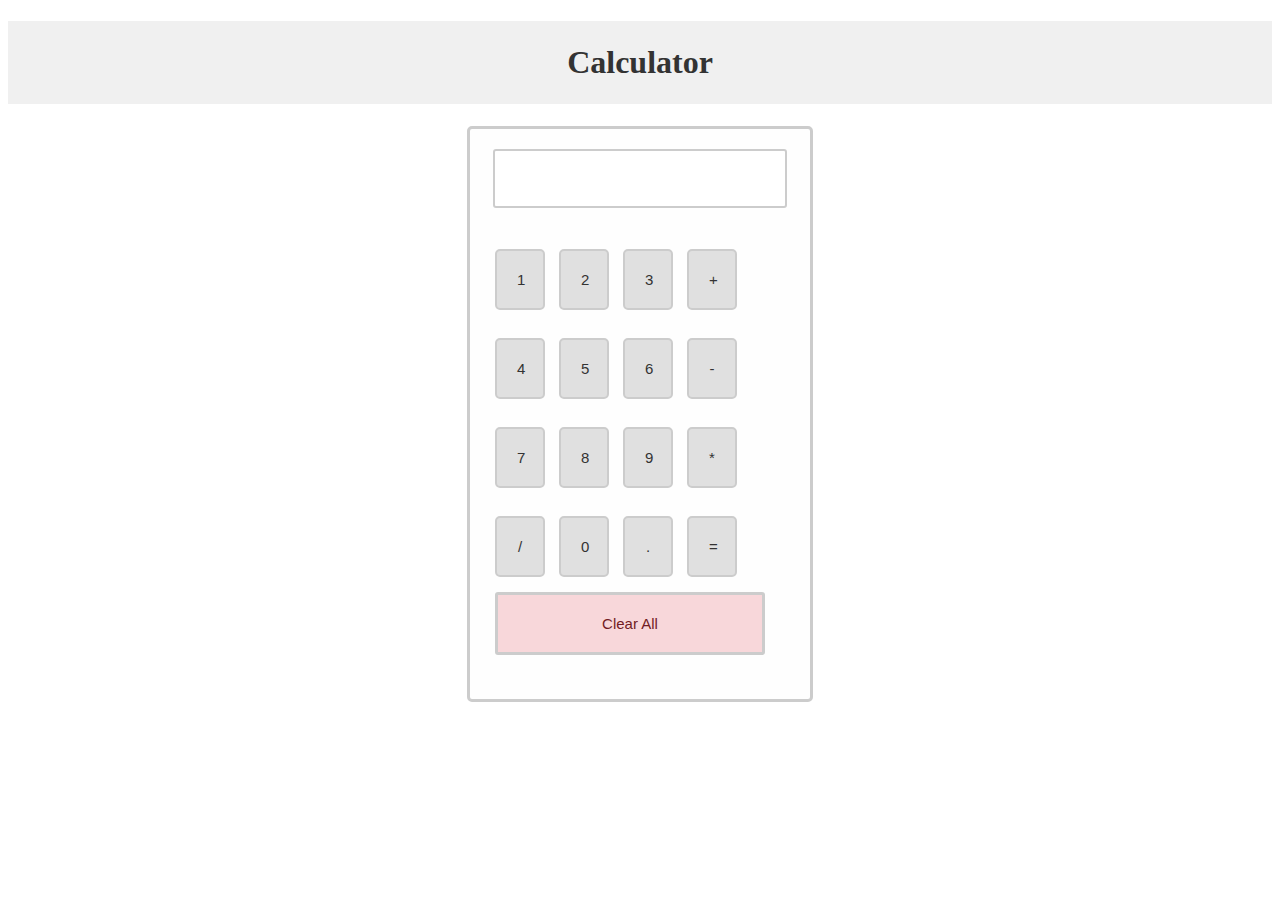
<file: calculator.html>
<!DOCTYPE html>
<html lang="en">
<head>
<title> JavaScript Calculator </title>
<style>
h1 {
text-align: center;
padding: 23px;
background-color: #f0f0f0; 
color: #333;
}
#clear{
width: 270px;
border: 3px solid #ccc; 
border-radius: 3px;
padding: 20px;
background-color: #f8d7da; 
color: #721c24; 
margin-top: 10px;
}
.container {
width: 300px;
height: 530px;
margin: auto;
border: 3px solid #ccc; 
border-radius: 5px;
padding: 20px;
background-color: #fefefe;
}
input[type="button"] {
width: 50px;
background-color: #e0e0e0; 
color: #333;
border: 2px solid #ccc; 
border-radius: 5px;
padding: 20px;
margin: 5px;
position: relative;
font-size: 15px;
}
#calc {
width: 250px;
border: 2px solid #ccc; 
border-radius: 3px;
padding: 20px;
margin: auto;
display: block;
background-color: #fff;
color: #333;
}
</style>
</head>
<body>
<h1> Calculator </h1>
<div class="container">
<form name="form1">
<!-- This input box shows the button pressed by the user in calculator. -->
<input id="calc" type="text" name="answer"> <br> <br>
<!-- Display the calculator button on the screen. -->
<!-- onclick() function display the number pressed by the user. -->
<input type="button" value="1" onclick="form1.answer.value += '1' ">
<input type="button" value="2" onclick="form1.answer.value += '2' ">
<input type="button" value="3" onclick="form1.answer.value += '3' ">
<input type="button" value="+" onclick="form1.answer.value += '+' ">
<br> <br>
<input type="button" value="4" onclick="form1.answer.value += '4' ">
<input type="button" value="5" onclick="form1.answer.value += '5' ">
<input type="button" value="6" onclick="form1.answer.value += '6' ">
<input type="button" value="-" onclick="form1.answer.value += '-' ">
<br> <br>
<input type="button" value="7" onclick="form1.answer.value += '7' ">
<input type="button" value="8" onclick="form1.answer.value += '8' ">
<input type="button" value="9" onclick="form1.answer.value += '9' ">
<input type="button" value="*" onclick="form1.answer.value += '*' ">
<br> <br>
<input type="button" value="/" onclick="form1.answer.value += '/' ">
<input type="button" value="0" onclick="form1.answer.value += '0' ">
<input type="button" value="." onclick="form1.answer.value += '.' ">
<!-- When we click on the '=' button, the onclick() shows the sum results on the calculator screen. -->
<input type="button" value="=" onclick="form1.answer.value = eval(form1.answer.value) ">
<br>
<!-- Display the Cancel button and erase all data entered by the user. -->
<input type="button" value="Clear All" onclick="form1.answer.value = '' " id="clear" >
<br>
</form>
</div>
</body>
</html>
</file>
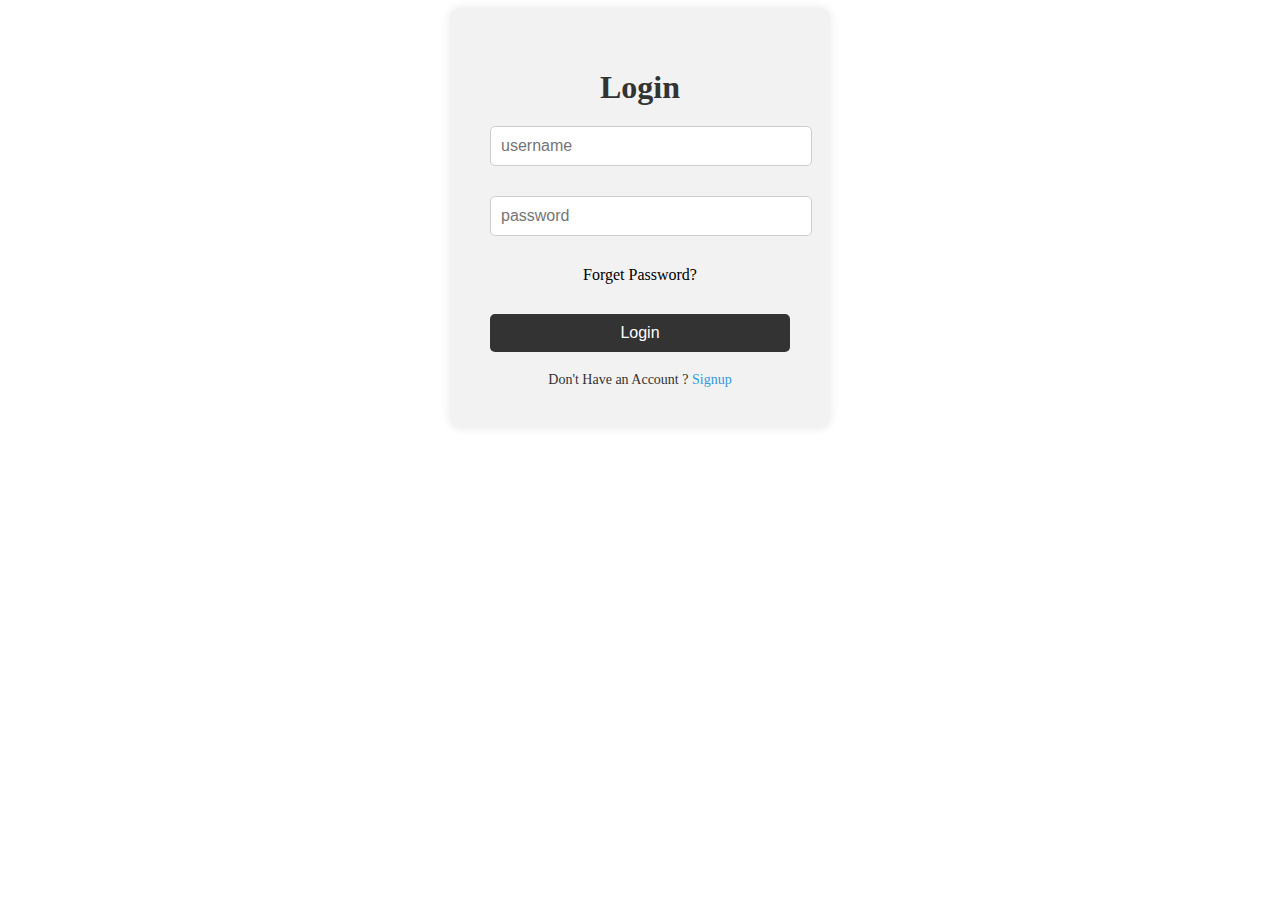
<file: log1.html>
<!DOCTYPE html>
<html lang="en">
<head>
    <meta charset="UTF-8">
    <meta name="viewport" content="width=device-width, initial-scale=1.0">
    <title>Login Page</title>
    <style>
        .container {
                    width: 300px;
                    margin: 0 auto;
                    padding: 40px;
                    background-color: #f2f2f2;
                    border-radius: 10px;
                    box-shadow: 0 0 10px rgba(0, 0, 0, 0.1);
                    }
                    .center {
    text-align: center;
}

h1 {
    margin-bottom: 20px;
    color: #333;
}

.txt_field {
    position: relative;
    margin-bottom: 30px;
}

.txt_field input {
    width: 100%;
    padding: 10px;
    background: #fff;
    border: 1px solid #ccc;
    border-radius: 5px;
    outline: none;
    font-size: 16px;
}

.txt_field input:focus {
    border-color: #333;
}

.pass {
    text-align:center;
    margin-bottom: 30px;
}

.pass a {
    color: #3498db;
    text-decoration: none;
}

.pass a:hover {
    text-decoration: underline;
}

input[type="submit"] {
    width: 100%;
    padding: 10px;
    background: #333;
    border: none;
    border-radius: 5px;
    color: #fff;
    font-size: 16px;
    cursor: pointer;
}

input[type="submit"]:hover {
    background: #555;
}

.signup_link {
    margin-top: 20px;
    font-size: 14px;
    color: #333;
}

.signup_link a {
    color: #3498db;
    text-decoration: none;
}

.signup_link a:hover {
    text-decoration: underline;
}


</style>
</head>
<body>
    <div class="container">
        <div class="center">
            <h1>Login</h1>
            <form action="" method="POST">
                <div class="txt_field">
                    <input type="text" name="text" required placeholder="username">
                </div>
                <div class="txt_field">
                    <input type="password" name="password" required placeholder="password">
                </div>
                <div class="pass">Forget Password?</div>
                <input name="submit" type="Submit" value="Login">
                <div class="signup_link">
                     Don't Have an Account ? <a href="reg.html">Signup</a>
                </div>
            </form>
        </div>
    </div>
</body>
</html>
</file>
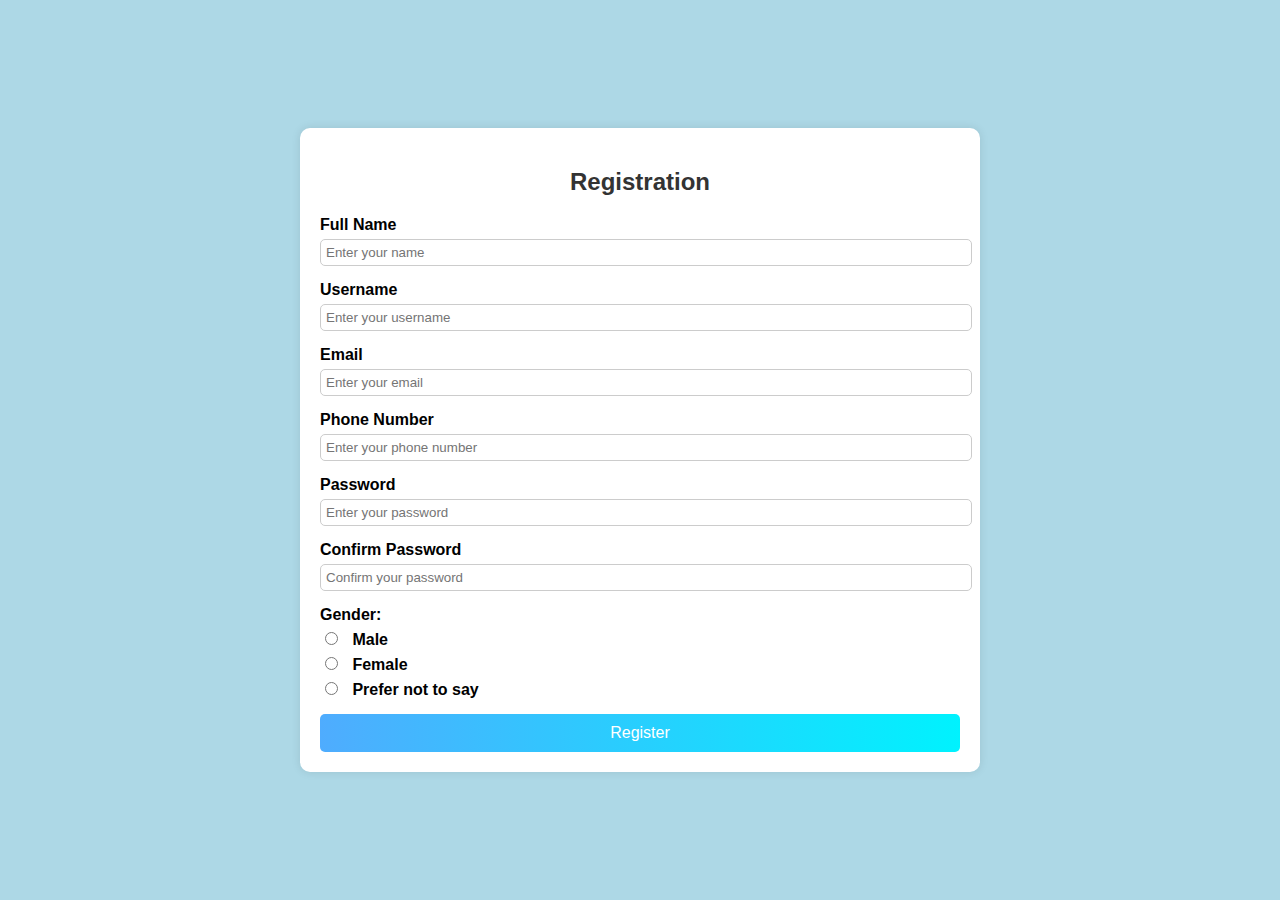
<file: reg.html>
<!DOCTYPE html>
<html lang="en">
<head>
    <meta charset="UTF-8">
    <meta name="viewport" content="width=device-width, initial-scale=1.0">
    <title>Registration Form</title>
    <style>
       body {
display: flex;
justify-content: center;
align-items:center;
height: 100vh;
background: #add8e6; /* Light blue background */
font-family: Arial, sans-serif;
margin: 0;
}
.registration-form {
background: white;
padding: 20px;
border-radius: 10px;
box-shadow: 0 0 10px rgba(0, 0, 0, 0.1);
text-align: center; /* Center the form details */
width: 50%;
max-width: 50;
}
.registration-form h2 {
margin-bottom: 20px;
font-size: 24px;
color: #333;
}
.registration-form .form-group {
margin-bottom: 15px;
text-align: left; /* Align labels and inputs to the left */
}
.registration-form .form-group label {
display: block;
margin-bottom: 5px;
font-weight: bold;
}
/*same style to multiple fields using selectors */
.registration-form .form-group input[type="text"],
.registration-form .form-group input[type="email"],
.registration-form .form-group input[type="password"],
.registration-form .form-group input[type="tel"] {
width: 100%;
padding: 5px;
border: 1px solid #ccc;
border-radius: 5px;
}
.registration-form .form-group input[type="radio"] {
margin-right: 10px;
}
.registration-form .form-group .gender {
display: flex;
align-items: center;
justify-content: center; /* Center gender options */
}
.registration-form .form-group .gender label {
margin-right: 10px;
}
.registration-form button {
width: 100%;
padding: 10px;
background: linear-gradient(to right, #4facfe, #00f2fe);
border: none;
border-radius: 5px;
color: white;
font-size: 16px;
cursor: pointer;
}
 </style>
</head>
<body>
    <form class="registration-form">
        <h2>Registration</h2>
        <div class="form-group">
            <label for="fullname">Full Name</label>
            <input type="text" id="fullname" name="fullname" placeholder="Enter your name">
        </div>
        <div class="form-group">
            <label for="username">Username</label>
            <input type="text" id="username" name="username" placeholder="Enter your username">
        </div>
        <div class="form-group">
            <label for="email">Email</label>
            <input type="email" id="email" name="email" placeholder="Enter your email">
        </div>
        <div class="form-group">
            <label for="phone">Phone Number</label>
            <input type="tel" id="phone" name="phone" placeholder="Enter your phone number">
        </div>
        <div class="form-group">
            <label for="password">Password</label>
            <input type="password" id="password" name="password" placeholder="Enter your password">
        </div>
        <div class="form-group">
            <label for="confirm-password">Confirm Password</label>
            <input type="password" id="confirm-password" name="confirm-password" placeholder="Confirm your password">
        </div>
        <div class="form-group gender">
            <label>Gender:</label>
            <label for="male">
                <input type="radio" id="male" name="gender" value="male"> Male
            </label>
            <label for="female">
                <input type="radio" id="female" name="gender" value="female"> Female
            </label>
            <label for="prefer-not-to-say">
                <input type="radio" id="prefer-not-to-say" name="gender" value="prefer-not-to-say"> Prefer not to say
            </label>
        </div>
        <button type="submit">Register</button>
    </form>
</body>
</html>
</file>
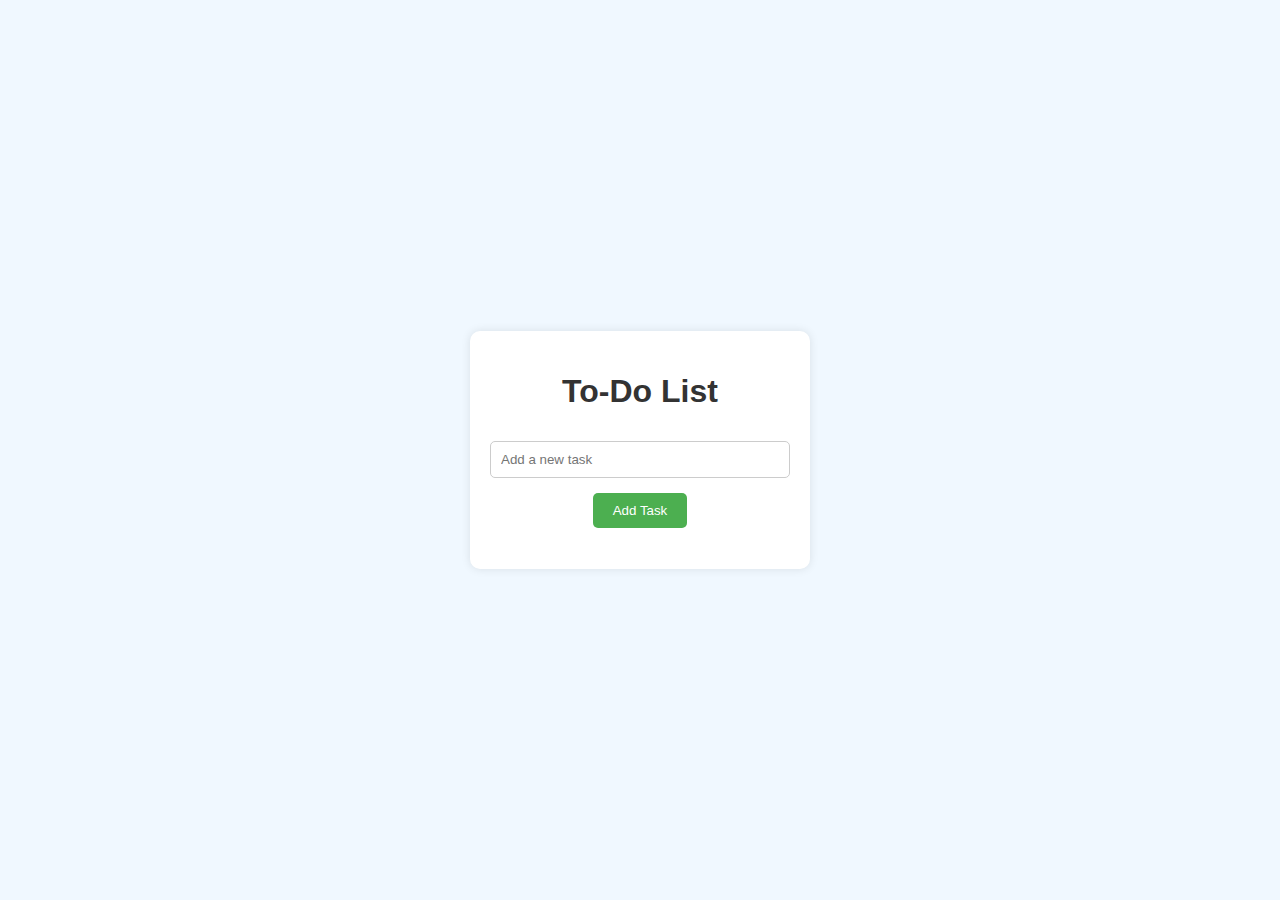
<file: todo.html>
<!DOCTYPE html>
<html lang="en">
<head>
  <meta charset="UTF-8">
  <title>To-Do List</title>
  <style>
    body {
      font-family: Arial, sans-serif;
      background-color: #f0f8ff;
      display: flex;
      justify-content: center;
      align-items: center;
      height: 100vh;
      margin: 0;
    }
 
    .container {
      background-color: #fff;
      padding: 20px;
      border-radius: 10px;
      box-shadow: 0 0 10px rgba(0, 0, 0, 0.1);
      width: 300px;
      text-align: center;
    }
 
    h1 {
      color: #333;
    }
 
    input[type="text"] {
      width: calc(100% - 22px);
      padding: 10px;
      margin: 10px 0;
      border: 1px solid #ccc;
      border-radius: 5px;
    }
 
    button {
      background-color: #4CAF50;
      color: white;
      padding: 10px 20px;
      border: none;
      border-radius: 5px;
      cursor: pointer;
      margin: 5px;
      position: relative;
    }
 
    button:hover {
      background-color: #45a049;
    }
 
    ul {
      list-style-type: none;
      padding: 0;
    }
 
    li {
      background-color: #f9f9f9;
      padding: 10px;
      margin: 5px 0;
      border: 1px solid #ddd;
      border-radius: 5px;
      display: flex;
      justify-content: space-between;
      align-items: center;
    }
 
    .completed {
      text-decoration:line-through;
      color: #888;
    }
 
    .deleteButton, .completeButton {
      background-color: #ff4d4d;
      color: white;
      border: none;
      border-radius: 5px;
      cursor: pointer;
      padding: 5px 10px;
    }
 
    .completeButton {
      background-color: #4CAF50;
    }
 
    .deleteButton:hover, .completeButton:hover {
      opacity: 0.8;
    }
  </style>
</head>
<body>
  <div class="container">
    <h1>To-Do List</h1>
    <input type="text" id="taskInput" placeholder="Add a new task">
    <button id="addTaskButton">Add Task</button>
    <ul id="taskList"></ul>
  </div>
 
  <script>
    document.addEventListener('DOMContentLoaded', () => {
      const taskInput = document.querySelector('#taskInput');
      const addTaskButton = document.querySelector('#addTaskButton');
      const taskList = document.querySelector('#taskList');
 
      addTaskButton.addEventListener('click', () => {
        const taskText = taskInput.value.trim();
        if (taskText === '') return;
 
        const li = document.createElement('li');
        li.innerHTML = `${taskText} <button class="deleteButton">Delete</button> <button class="completeButton">Complete</button>`;
        taskList.appendChild(li);
        taskInput.value = '';
 
        li.querySelector('.deleteButton').addEventListener('click', () => {
          taskList.removeChild(li);
        });
 
        li.querySelector('.completeButton').addEventListener('click', () => {
          li.classList.toggle('completed');
        });
      });
    });
  </script>
</body>
</html>
</file>
